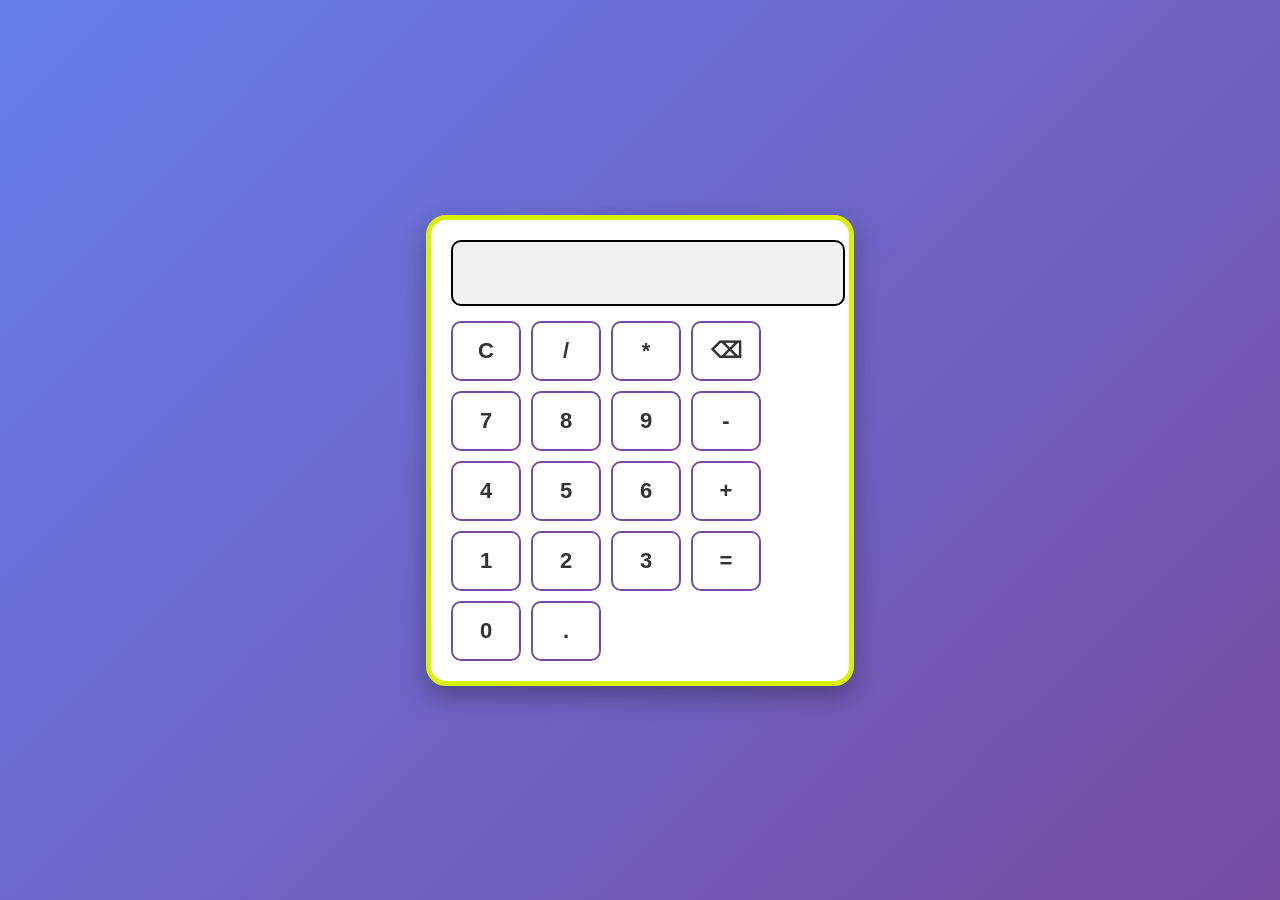
<file: codealpha_tasks/Task2_Calculator/index.html>
<!DOCTYPE html>
<html lang="en">
<head>
    <meta charset="UTF-8">
    <meta name="viewport" content="width=device-width, initial-scale=1.0">
    <title>Calculator</title>
    <link rel="stylesheet" href="style.css">
</head>
<body>

<div class="calculator">
    
    <input type="text" id="display" readonly>

    <div class="buttons">
        <button onclick="clearDisplay()">C</button>
        <button onclick="appendValue('/')">/</button>
        <button onclick="appendValue('*')">*</button>
        <button onclick="deleteLast()">⌫</button>

        <button onclick="appendValue('7')">7</button>
        <button onclick="appendValue('8')">8</button>
        <button onclick="appendValue('9')">9</button>
        <button onclick="appendValue('-')">-</button>

        <button onclick="appendValue('4')">4</button>
        <button onclick="appendValue('5')">5</button>
        <button onclick="appendValue('6')">6</button>
        <button onclick="appendValue('+')">+</button>

        <button onclick="appendValue('1')">1</button>
        <button onclick="appendValue('2')">2</button>
        <button onclick="appendValue('3')">3</button>
        <button rowspan="2" onclick="calculate()">=</button>

        <button onclick="appendValue('0')">0</button>
        <button onclick="appendValue('.')">.</button>
    </div>

</div>

<script src="script.js"></script>

</body>
</html>
</file>
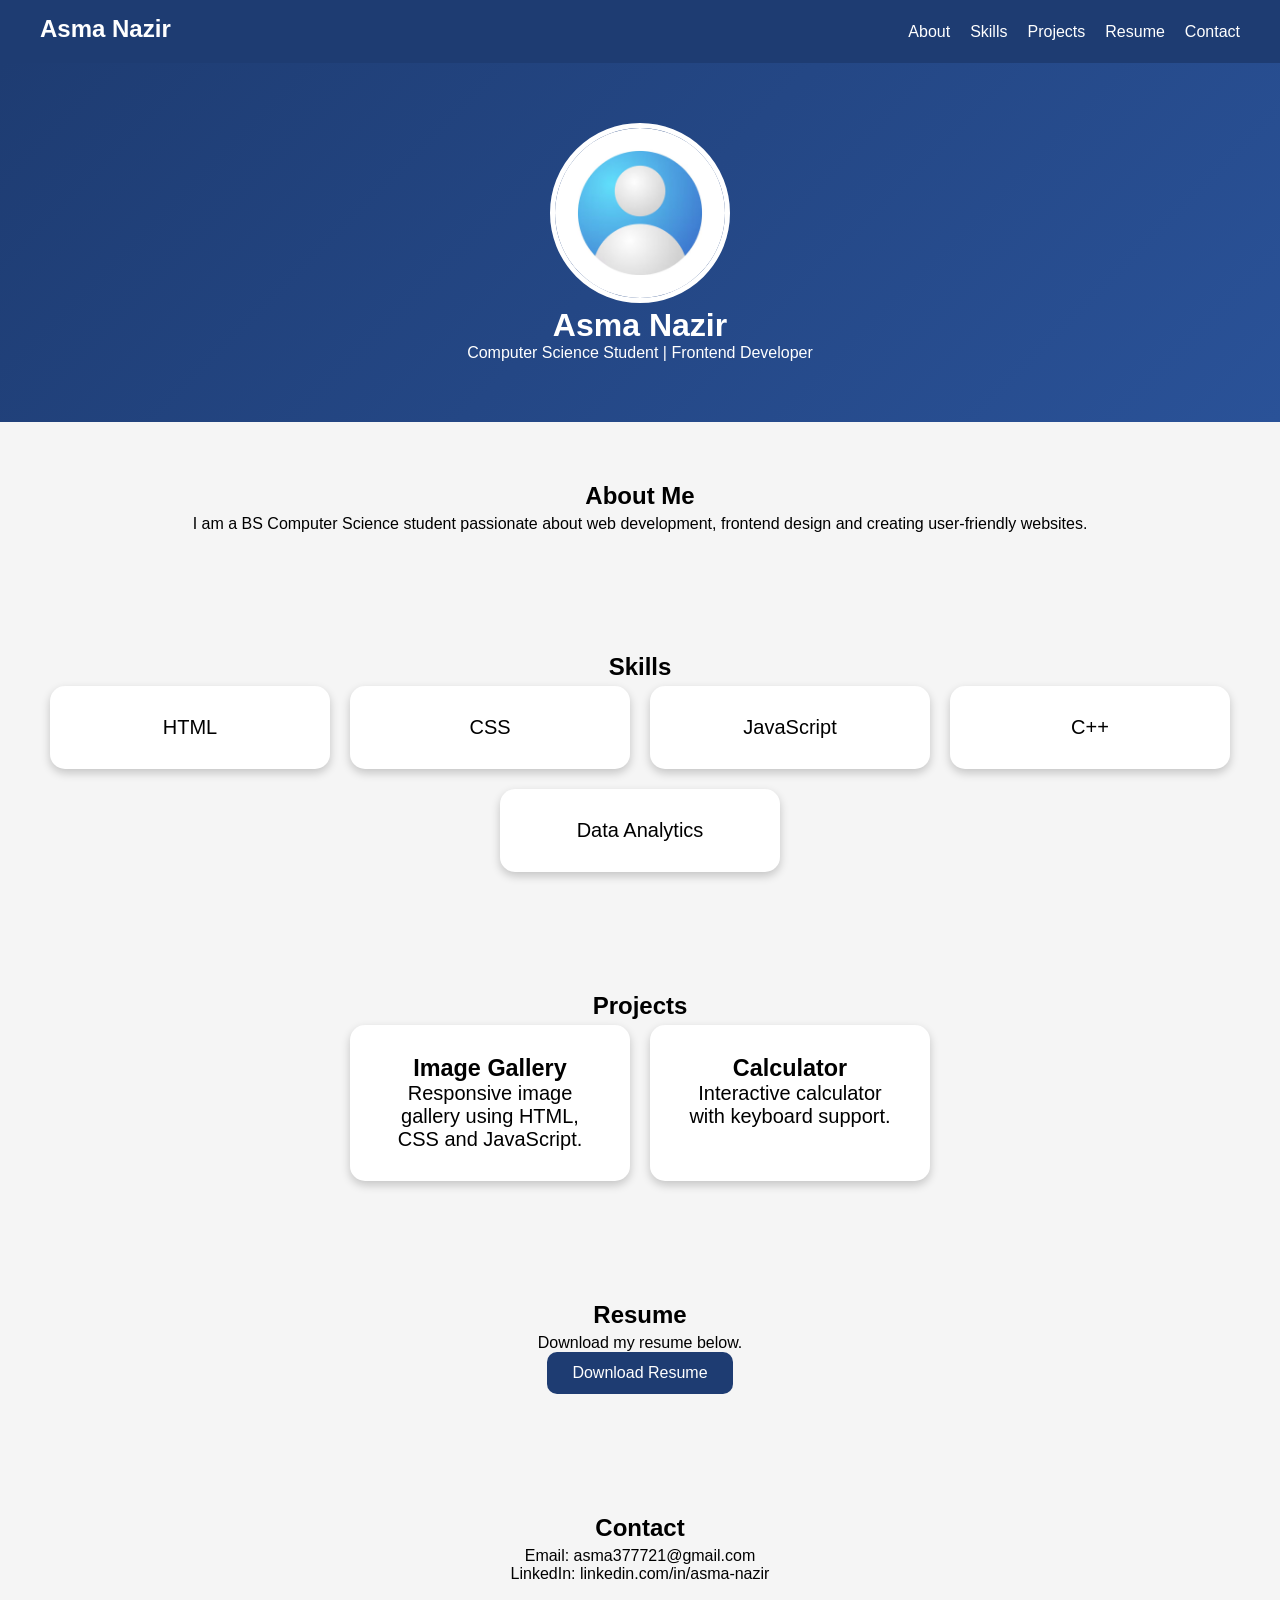
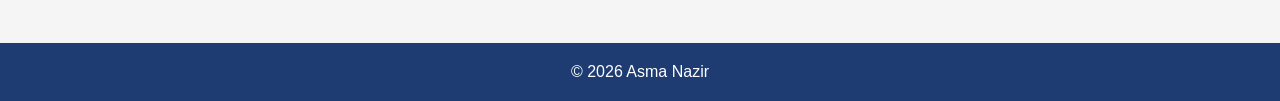
<file: codealpha_tasks/Task3_Portfolio/index.html>
<!DOCTYPE html>
<html lang="en">
<head>
    <meta charset="UTF-8">
    <meta name="viewport" content="width=device-width, initial-scale=1.0">
    <title>Asma Nazir | Portfolio</title>
    <link rel="stylesheet" href="style.css">
</head>
<body>

<nav>
    <h2>Asma Nazir</h2>

    <ul>
        <li><a href="#about">About</a></li>
        <li><a href="#skills">Skills</a></li>
        <li><a href="#projects">Projects</a></li>
        <li><a href="#resume">Resume</a></li>
        <li><a href="#contact">Contact</a></li>
    </ul>
</nav>

<header>
    <img src="images/profile.jpg" alt="Profile">
    <h1>Asma Nazir</h1>
    <p>Computer Science Student | Frontend Developer</p>
</header>

<section id="about">
    <h2>About Me</h2>
    <p>
        I am a BS Computer Science student passionate about web development,
        frontend design and creating user-friendly websites.
    </p>
</section>

<section id="skills">
    <h2>Skills</h2>

    <div class="cards">
        <div class="card">HTML</div>
        <div class="card">CSS</div>
        <div class="card">JavaScript</div>
        <div class="card">C++</div>
        <div class="card">Data Analytics</div>
    </div>
</section>

<section id="projects">
    <h2>Projects</h2>

    <div class="cards">
        <div class="card">
            <h3>Image Gallery</h3>
            <p>Responsive image gallery using HTML, CSS and JavaScript.</p>
        </div>

        <div class="card">
            <h3>Calculator</h3>
            <p>Interactive calculator with keyboard support.</p>
        </div>
    </div>
</section>

<section id="resume">
    <h2>Resume</h2>
    <p>Download my resume below.</p>

    <a href="resume.pdf" class="btn">Download Resume</a>
</section>

<section id="contact">
    <h2>Contact</h2>

    <p>Email: asma377721@gmail.com</p>
    <p>LinkedIn: linkedin.com/in/asma-nazir</p>
</section>

<footer>
    <p>© 2026 Asma Nazir</p>
</footer>

<script src="script.js"></script>

</body>
</html>
</file>
<file: codealpha_tasks/Task2_Calculator/style.css>
body{
    margin:0;
    display:flex;
    justify-content:center;
    align-items:center;
    height:100vh;
    background:linear-gradient(135deg,#667eea,#764ba2);
    font-family:Arial,sans-serif;
}


.calculator{
    background:white;
    padding:20px;
    border-radius:20px;
    box-shadow:0 10px 25px rgba(0,0,0,0.3);

    /* Outline */
    border:5px solid #d8f007;
}

#display{
    width:100%;
    height:60px;
    font-size:28px;
    text-align:right;
    margin-bottom:15px;
    border:2px solid #000000;
    border-radius:10px;
    padding-right:10px;

    background:#f1f1f1;
    color:black;
    font-weight:bold;
}

.buttons{
    display:grid;
    grid-template-columns:repeat(4,70px);
    gap:10px;
}

button{
    height:60px;
    font-size:22px;
    border:2px solid #764ba2;
    border-radius:10px;
    cursor:pointer;
    transition:0.3s;
    background:white;
    color:#333;
    font-weight:bold;
}

button:hover{
    background:#667eea;
    color:white;
    transform:scale(1.05);
}

button:active{
    transform:scale(0.95);
}
</file>
<file: codealpha_tasks/Task3_Portfolio/style.css>
*{
    margin:0;
    padding:0;
    box-sizing:border-box;
    scroll-behavior:smooth;
}

body{
    font-family:Arial,sans-serif;
    background:#f5f5f5;
}

nav{
    display:flex;
    justify-content:space-between;
    align-items:center;
    background:#1e3c72;
    color:white;
    padding:15px 40px;
    position:sticky;
    top:0;
}

nav ul{
    display:flex;
    list-style:none;
}

nav ul li{
    margin-left:20px;
}

nav a{
    color:white;
    text-decoration:none;
}

header{
    text-align:center;
    padding:60px;
    background:linear-gradient(135deg,#1e3c72,#2a5298);
    color:white;
}

header img{
    width:180px;
    height:180px;
    border-radius:50%;
    object-fit:cover;
    border:5px solid white;
}

section{
    padding:60px 40px;
    text-align:center;
}

.cards{
    display:flex;
    justify-content:center;
    flex-wrap:wrap;
    gap:20px;
}

.card{
    background:white;
    padding:30px;
    width:280px;
    border-radius:15px;
    box-shadow:0 4px 10px rgba(0,0,0,0.2);
    transition:0.3s;
    font-size: 20px;
}

.card:hover{
    transform:translateY(-8px);
}

.btn{
    display:inline-block;
    padding:12px 25px;
    background:#1e3c72;
    color:white;
    text-decoration:none;
    border-radius:10px;
}

footer{
    background:#1e3c72;
    color:white;
    text-align:center;
    padding:20px;
}

@media(max-width:768px){
    nav{
        flex-direction:column;
    }

    nav ul{
        margin-top:10px;
    }
}

 h2{
    margin-bottom: 5px;
 }
</file>
